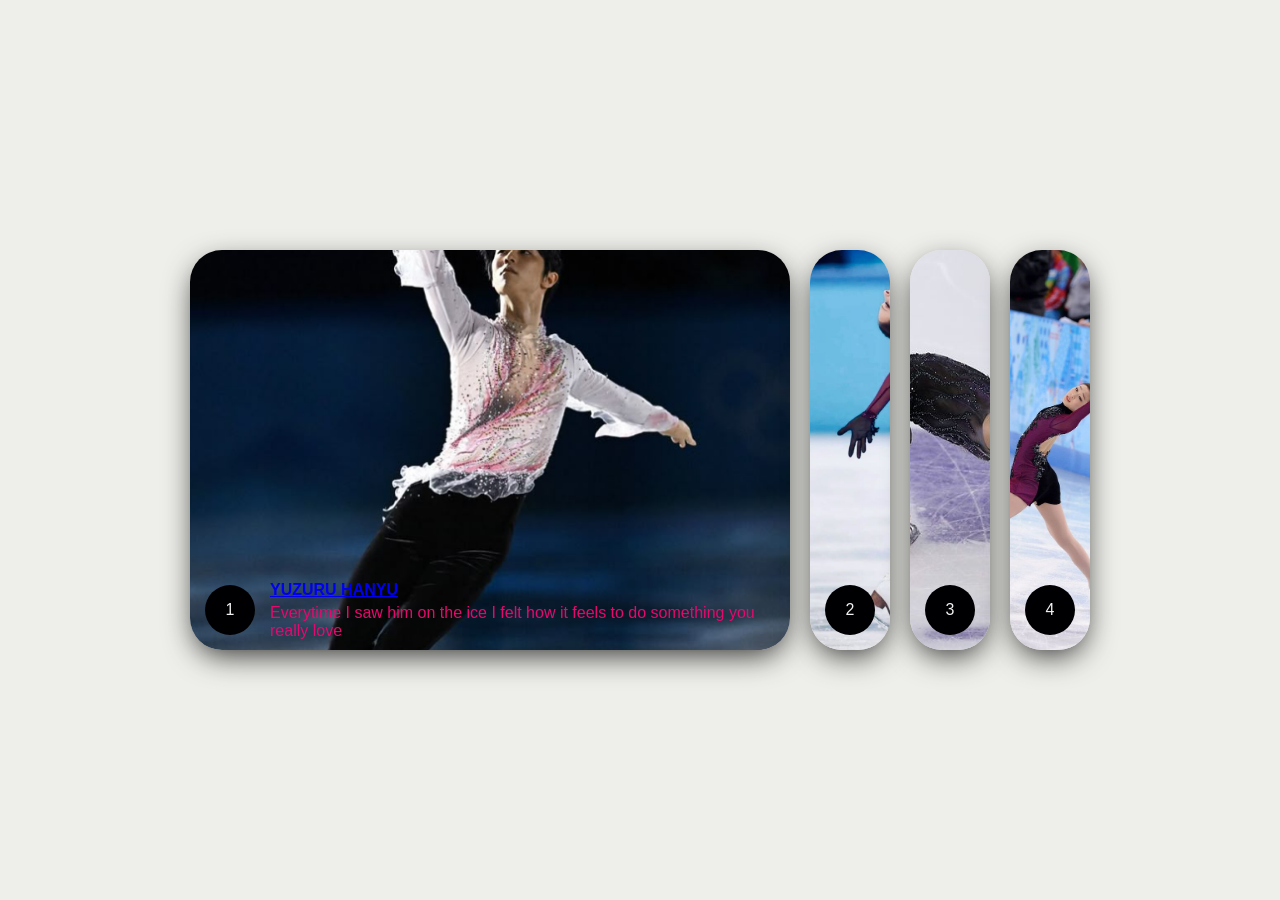
<file: index.html>
<!DOCTYPE html>
<html lang="en">
    <head>
        <meta charset="UTF-8">
        <meta name="viewport" content="width=device-width, initial-scale=1.0">
        <link rel="stylesheet" href="style.css">
        <title>ICE SKATING : the inspiration </title>
    </head>
    <body>
        <div class="wrapper">
            <div class="container">
                <input type="radio" name="slide" id="c1" checked>
                <label for="c1" class="card">
                    <div class="row">
                        <div class="icon">1</div>
                        <div class="description">
                            <h4><a href="yuzuru.html">Yuzuru Hanyu</a></h4>
                            <p>Everytime I saw him on the ice 
                                I felt how it feels to do something you really love 
                            </p>
                        </div>
                    </div>
                </label>
                <input type="radio" name="slide" id="c2" >
                <label for="c2" class="card">
                    <div class="row">
                        <div class="icon">2</div>
                        <div class="description">
                            <h4><a href="anna.html">Anna Stanislavovna Shcherbakova</a></h4>
                            <p>She taught me to give my best self everytime 
                                specially when everyone is doubting
                            </p>
                        </div>
                    </div>
                </label>
                <input type="radio" name="slide" id="c3">
                <label for="c3" class="card">
                    <div class="row">
                        <div class="icon">3</div>
                        <div class="description">
                            <h4><a href="alexandra.html">Alexandra Trusova</a></h4>
                            <p>Her competitive mindset helped me to
                                win in so many situation , I couldn't even count
                            </p>
                        </div>
                    </div>
                </label>
                <input type="radio" name="slide" id="c4">
                <label for="c4" class="card">
                    <div class="row">
                        <div class="icon">4</div>
                        <div class="description">
                            <h4><a href="yuna.html">Yuna Kim</a></h4>
                            <p>I learnt most important thing of my life from her
                                that is sometimes you have keep improving to win the medal
                            </p>
                        </div>
                    </div>
                </label>
            </div>
        </div>
    </body>
</html>
</file>
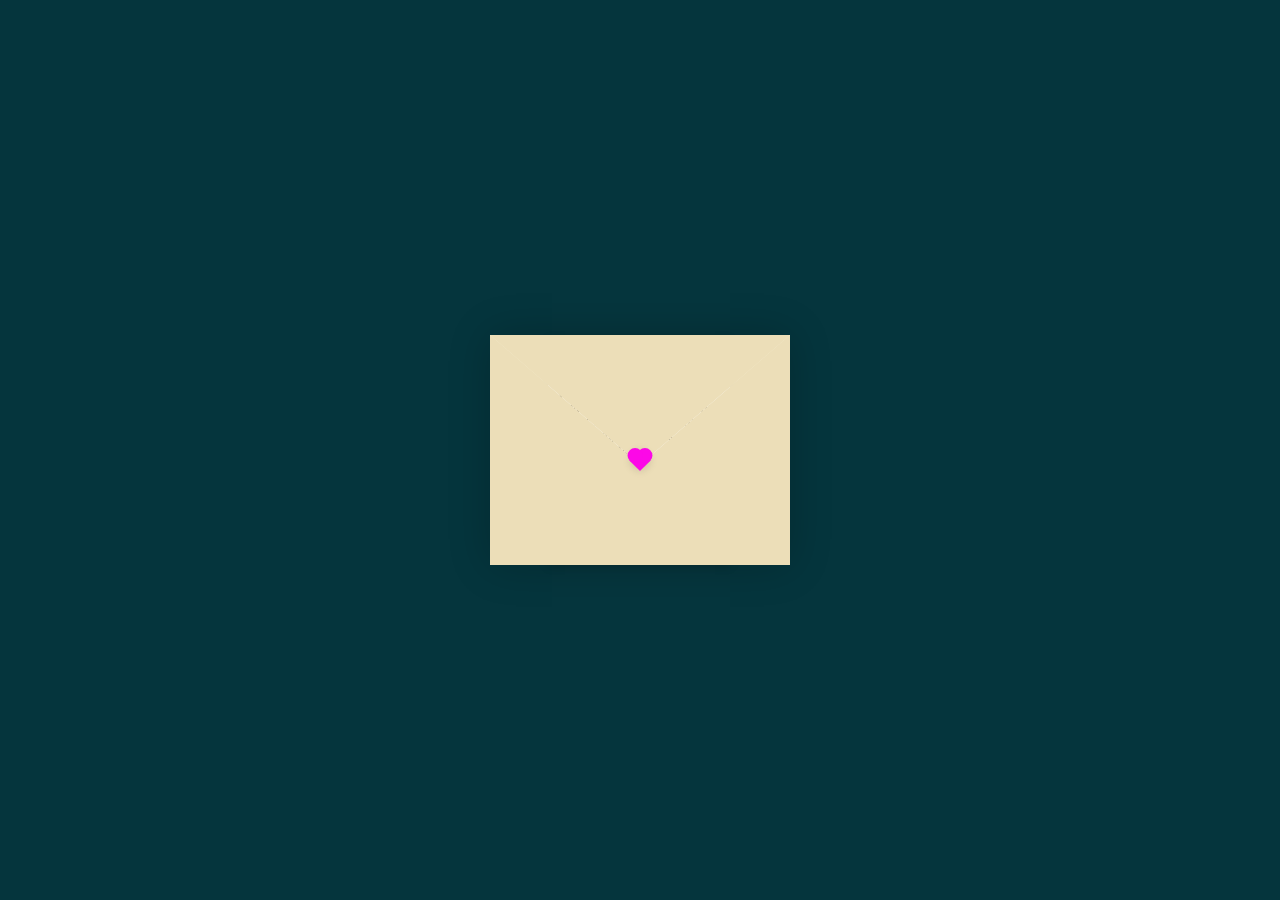
<file: alexandra.html>
<!DOCTYPE html>
<html lang="en">
    <head>
        <meta charset="UTF-8">
        <meta http-equiv="X-UA-Compatible" content="IE-edge">
        <meta name="viewpoint" content="width=device-width, initial-scale=1.0">
        <title>E-Card about Alexandra Trusova </title>
        <link rel="stylesheet" href="./alexandra.css">
    </head>
    <body>
        <div class="container">
            <div class="envelope-wrapper">
                <div class="envelope">
                    <div class="letter">
                        <div class="text">
                            <strong>Alexandra Trusova</strong>
                            <p>Watching Alexandra push limits on the ice, I learned that fear is no match for courage.
                              Every jump she lands, every record she breaks, reminds me that dreams are worth chasing no matter the risk.
Alexandra showed me that daring to try is already winning.
                            </p>
                        </div>
                    </div>
                </div>
                <div class="heart"></div>
            </div>
        </div>
        <script>
            const envelope = document.querySelector('.envelope-wrapper');
            envelope.addEventListener('click',() => {
                envelope.classList.toggle('flap');
            });
        </script>
    </body>
</html>
</file>
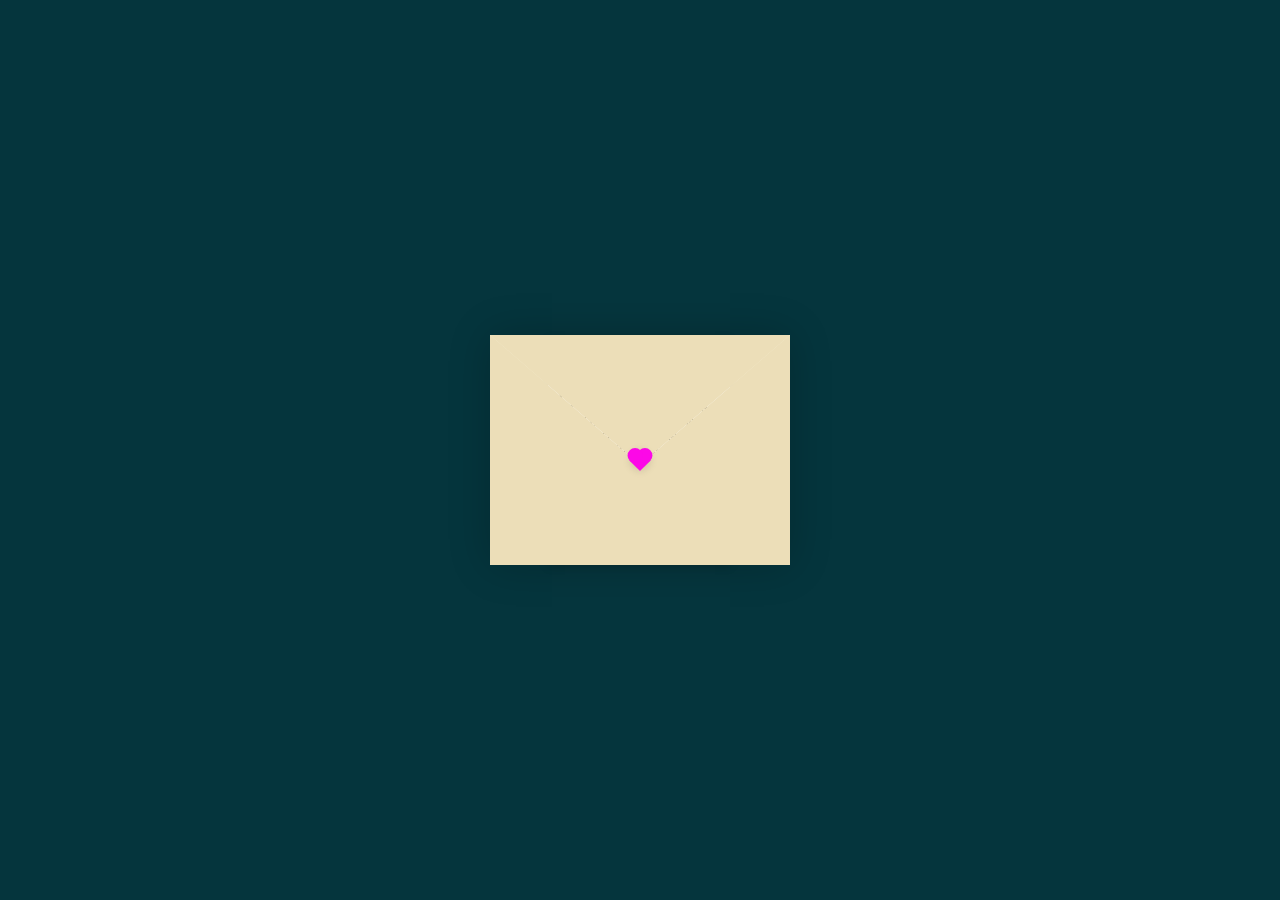
<file: anna.html>
<!DOCTYPE html>
<html lang="en">
    <head>
        <meta charset="UTF-8">
        <meta http-equiv="X-UA-Compatible" content="IE-edge">
        <meta name="viewport" content="width=device-width, initial-scale=1.0">
        <title>E-Card about Anna Shcherbakova</title>
        <link rel="stylesheet" href="./anna.css">
    </head>
    <body>
        <div class="container">
            <div class="envelope-wrapper">
                <div class="envelope">
                    <div class="letter">
                        <div class="text">
                            <strong>Anna Shcherbakova</strong>
                            <p>Watching Anna glide on the ice, I felt that even when the world doubts you, your heart can still shine.
                               Anna taught me that giving your best, even when no one believes in you, is the real victory.
                               Every jump, every spin  Anna showed me that courage and dedication can make your dreams sparkle.
                            </p>
                        </div>
                    </div>
                </div>
                 <div class="heart"></div>
            </div>
        </div>
        <script>
            const envelope = document.querySelector('.envelope-wrapper');
            envelope.addEventListener('click',() => {
                envelope.classList.toggle('flap');
            });
        </script>
    </body>
</html>
</file>
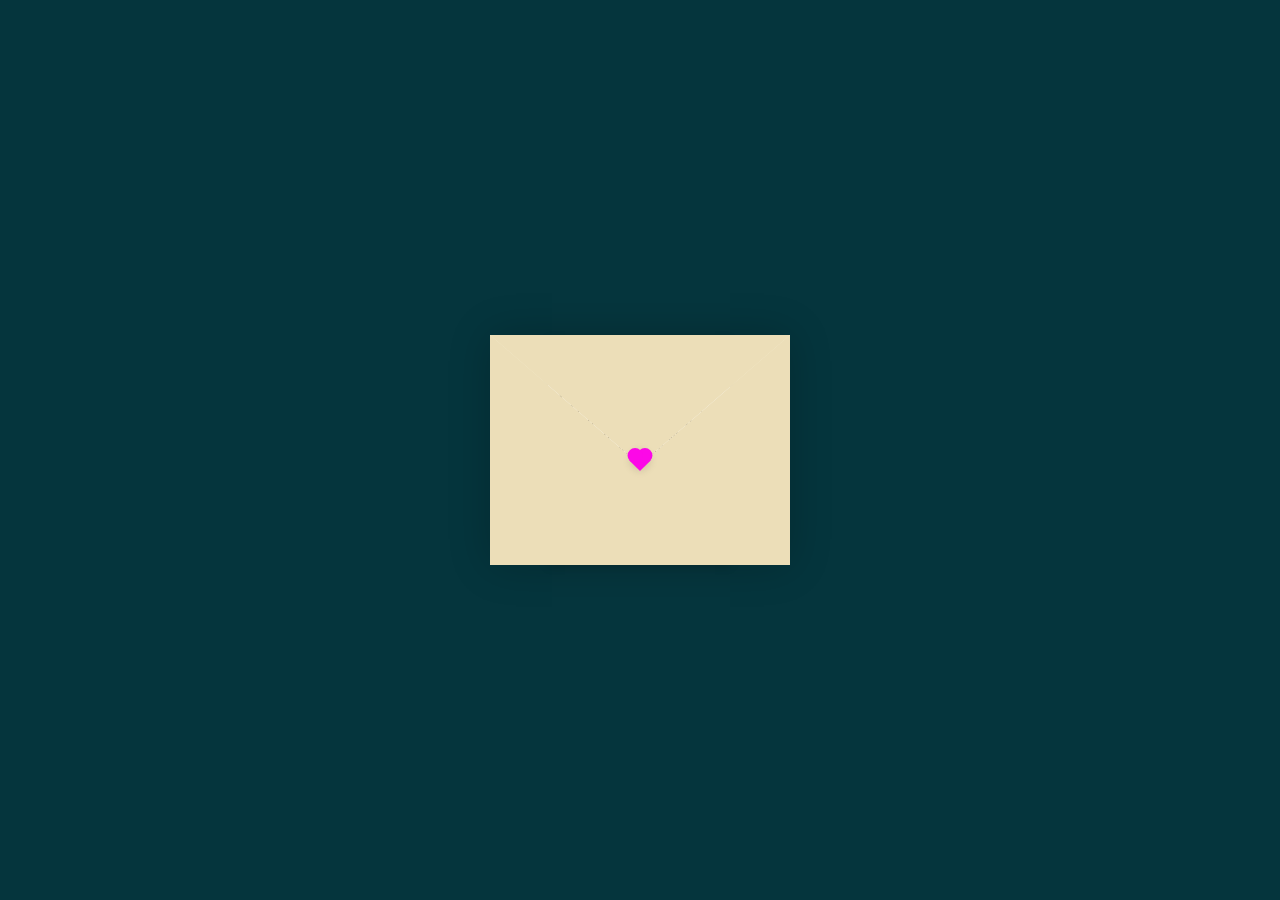
<file: yuna.html>
<!DOCTYPE html>
<html lang="en">
    <head>
        <meta charset="UTF-8">
        <meta http-equiv="X-UA-Compatible" content="IE-edge">
        <meta name="viewport" content="width=device-width, initial-scale=1.0">
        <title>E-Card for Yuna Kim</title>
        <link rel="stylesheet" href="./yuna.css">
    </head>
    <body>
        <div class="container">
            <div class="envelope-wrapper">
                <div class="envelope">
                    <div class="letter">
                        <div class="text">
                            <strong>Yuna Kim</strong>
                            <p>Watching Yuna glide on the ice felt like seeing poetry in motion.
She taught me that grace is not just in skill, but in the heart you put into everything you love.
Yuna showed me that passion makes the world pause and watch.
                            </p>
                        </div>
                    </div>
                </div>
                 <div class="heart"></div>
            </div>
        </div>
        <script>
            const envelope = document.querySelector('.envelope-wrapper');
            envelope.addEventListener('click',() => {
                envelope.classList.toggle('flap');
            });
        </script>
    </body>
</html>
</file>
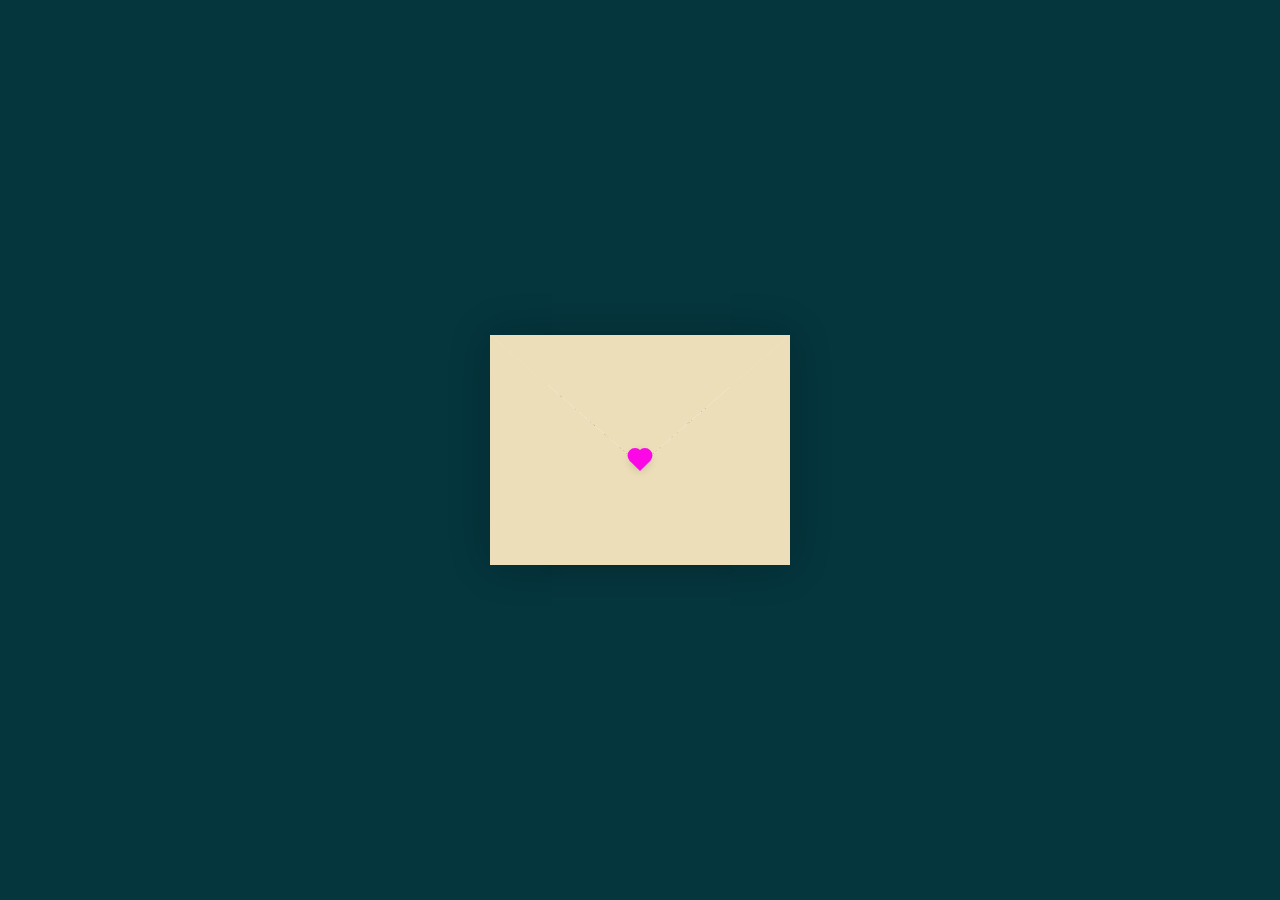
<file: yuzuru.html>
<!DOCTYPE html>
<html lang="en">
    <head>
        <meta charset="UTF-8">
        <meta http-equiv="X-UA-Compatible" content="IE-edge">
        <meta name="viewport" content="width=device-width, initial-scale=1.0">
        <title>E-Card for Yuzuru Hanyu</title>
        <link rel="stylesheet" href="./yuzuru.css">
    </head>
    <body>
        <div class="container">
            <div class="envelope-wrapper">
                <div class="envelope">
                    <div class="letter">
                        <div class="text">
                            <strong>Yuzuru Hanyu</strong>
                            <p>Watching Yuzuru Hanyu skate as a kid made me believe in dreams.  
                            I memorized every time he would be on TV, skipped cartoons just to see him glide as 5 years old . 
                            He showed me that when you love what you do, everyone can feel that love.
                            </p>
                        </div>
                    </div>
                </div>
                 <div class="heart"></div>
            </div>
        </div>
        <script>
            const envelope = document.querySelector('.envelope-wrapper');
            envelope.addEventListener('click',() => {
                envelope.classList.toggle('flap');
            });
        </script>
    </body>
</html>
</file>
<file: style.css>
*{
    box-sizing: border-box;
    margin: 0;
    padding: 0;
    font-family: Arial, Helvetica, sans-serif;
}
body {
    background-color: #eeeeea;
}

.wrapper {
    width: 100%;
    height: 100vh;
    display: flex;
    align-items: center;
    justify-content: center;
}

.container {
    height: 400px;
    display: flex;
    flex-wrap: nowrap;
    justify-content: start;
}

.card {
    width: 80px;
    border-radius: .75rem;
    background-size: cover;
    cursor: pointer;
    overflow: hidden;
    border-radius: 2rem;
    margin: 0 10px;
    display: flex;
    align-items: flex-end;
    transition: .6s cubic-bezier(.28,-0.03,0,.99);
    box-shadow: 0px 10px 30px -5px rgba(0,0,0,0.8);
}

.card > .row {
    color: rgb(234, 7, 188);
    display: flex;
    flex-wrap: nowrap;
}

.card > .row > .icon {
    background: rgb(0, 0, 3);
    color: rgb(241, 241, 241);
    border-radius: 50%;
    width: 50px;
    display: flex;
    justify-content: center;
    align-items: center;
    margin: 15px;
}

.card > .row > .description {
    display: flex;
    justify-content: center;
    flex-direction: column;
    overflow: hidden;
    height: 80px;
    width: 520px;
    opacity: 0;
    transform: translateY(30px);
    transition-delay: .3s;
    transition: all .3s ease;
}

.description p {
    color: #e6096d;
    padding-top: 5px;
}

.description h4 {
    text-transform: uppercase;
}

input {
    display: none;
}

input:checked +label {
    width: 600px;
}

input:checked + label .description {
    opacity: 1 !important;
    transform: translateY(0) !important;
}

.card[for="c1"] {
    background-image: url('./Yuzuru.PNG');
    background-position: center;
}
.card[for="c2"] {
    background-image: url('./Anna\ Shcherbakova.jpg');
}
.card[for="c3"] {
    background-image: url('./Alexandra\ Trusova\ .jpg');
    background-position: center;
    background-repeat: no-repeat;
}
.card[for="c4"] {
    background-image: url('./Yuna\ Kim.jpg');
    background-position: center;
    background-repeat: no-repeat;
}
</file>
<file: alexandra.css>
:root{
    --primary: #fff;
    --bg-color: rgb(5, 53, 61);
    --bg-envelope-color: #f5edd1;
    --envelope-tab: #ecdeb8;
    --envelope-cover: #ecdeb8;
    --shadow-color: rgba(0, 0, 0, 0.2);
    --txt-color: #444;
    --heart-color: rgb(252, 8, 231);
}

body{
    margin: 0;
    padding: 0;
    box-sizing: border-box;
    background: var(--bg-color);
    display: flex;
    align-items: center;
    justify-content: center;
}

.container {
    height: 100vh;
    display: grid;
    place-items: center;
}

.container > .envelope-wrapper{
    background: var(--bg-envelope-color);
    box-shadow: 0 0 40px var(--shadow-color);
}

.container > .envelope-wrapper > .envelope {
    position: relative;
    width: 300px;
    height: 230px;
}

.container > .envelope-wrapper > .envelope::before{
    content: '';
    position: absolute;
    z-index: 2;
    border-top: 130px solid var(--envelope-tab);
    border-right: 150px solid transparent;
    border-left: 150px solid transparent;
    top: 0;
    transform-origin: top;
    transition: all 0.5s ease-in-out 0.7s;
}

.container > .envelope-wrapper > .envelope::after{
    content: '';
    position: absolute;
    z-index: 2;
    border-top: 130px solid transparent;
    border-left: 150px solid var(--envelope-cover);
    border-right: 150px solid var(--envelope-cover);
    border-bottom: 100px solid var(--envelope-cover);
    bottom: 0;
}

.letter{
    position: absolute;
    right: 20%;
    bottom: 0;
    width: 54%;
    height: 80%;
    background: var(--primary);
    transition: all .5s ease-in-out;
    padding: 20px 10px;
    box-shadow: 0 0 10px var(--shadow-color);
    z-index: 1;
    
}

.letter > .text{
    font-family: 'Gill Sans', 'Gill Sans MT', 'Trebuchet MS', sans-serif;
    font-size:12px;
    color: var(--txt-color);
    text-align: left;
}

.heart{
    position: absolute;
    top: 50%;
    left: 50%;
    width: 15px;
    height: 15px;
    background: var(--heart-color);
    z-index: 4;
    transform: translate(-50%, 20%) rotate(45deg);
    transition: transform 0.5s ease-in-out 1s;
    box-shadow: 0 0 10px var(--shadow-color);
    cursor: pointer;
}

.heart::before,
.heart::after{
    content: '';
    position: absolute;
    width: 15px;
    height: 15px;
    background: var(--heart-color);
    border-radius: 50%;
}

.heart::before{
    top: -7.5px;
}

.heart::after{
    right: 7.5px;
}

.flap > .envelope::before{
    transform: rotateX(180deg);
    z-index: 3;
}

.flap > .envelope .letter{
    bottom: 100px;
    transform: scale(1.5);
    transition-delay: 1s;
    z-index: 5;

}

.flap > .heart{
    transform: rotate(90deg);
    transition-delay: 0.4s;
}
</file>
<file: anna.css>
:root{
    --primary: #fff;
    --bg-color: rgb(5, 53, 61);
    --bg-envelope-color: #f5edd1;
    --envelope-tab: #ecdeb8;
    --envelope-cover: #ecdeb8;
    --shadow-color: rgba(0, 0, 0, 0.2);
    --txt-color: #444;
    --heart-color: rgb(252, 8, 231);
}

body{
    margin: 0;
    padding: 0;
    box-sizing: border-box;
    background: var(--bg-color);
    display: flex;
    align-items: center;
    justify-content: center;
}

.container {
    height: 100vh;
    display: grid;
    place-items: center;
}

.container > .envelope-wrapper{
    background: var(--bg-envelope-color);
    box-shadow: 0 0 40px var(--shadow-color);
}

.container > .envelope-wrapper > .envelope {
    position: relative;
    width: 300px;
    height: 230px;
}

.container > .envelope-wrapper > .envelope::before{
    content: '';
    position: absolute;
    z-index: 2;
    border-top: 130px solid var(--envelope-tab);
    border-right: 150px solid transparent;
    border-left: 150px solid transparent;
    top: 0;
    transform-origin: top;
    transition: all 0.5s ease-in-out 0.7s;
}

.container > .envelope-wrapper > .envelope::after{
    content: '';
    position: absolute;
    z-index: 2;
    border-top: 130px solid transparent;
    border-left: 150px solid var(--envelope-cover);
    border-right: 150px solid var(--envelope-cover);
    border-bottom: 100px solid var(--envelope-cover);
    bottom: 0;
}

.letter{
    position: absolute;
    right: 20%;
    bottom: 0;
    width: 54%;
    height: 80%;
    background: var(--primary);
    transition: all .5s ease-in-out;
    padding: 20px 10px;
    box-shadow: 0 0 10px var(--shadow-color);
    z-index: 1;
    
}

.letter > .text{
    font-family: 'Gill Sans', 'Gill Sans MT', 'Trebuchet MS', sans-serif;
    font-size:12px;
    color: var(--txt-color);
    text-align: left;
}

.heart{
    position: absolute;
    top: 50%;
    left: 50%;
    width: 15px;
    height: 15px;
    background: var(--heart-color);
    z-index: 4;
    transform: translate(-50%, 20%) rotate(45deg);
    transition: transform 0.5s ease-in-out 1s;
    box-shadow: 0 0 10px var(--shadow-color);
    cursor: pointer;
}

.heart::before,
.heart::after{
    content: '';
    position: absolute;
    width: 15px;
    height: 15px;
    background: var(--heart-color);
    border-radius: 50%;
}

.heart::before{
    top: -7.5px;
}

.heart::after{
    right: 7.5px;
}

.flap > .envelope::before{
    transform: rotateX(180deg);
    z-index: 3;
}

.flap > .envelope .letter{
    bottom: 100px;
    transform: scale(1.5);
    transition-delay: 1s;
    z-index: 5;

}

.flap > .heart{
    transform: rotate(90deg);
    transition-delay: 0.4s;
}
</file>
<file: yuna.css>
:root{
    --primary: #fff;
    --bg-color: rgb(5, 53, 61);
    --bg-envelope-color: #f5edd1;
    --envelope-tab: #ecdeb8;
    --envelope-cover: #ecdeb8;
    --shadow-color: rgba(0, 0, 0, 0.2);
    --txt-color: #444;
    --heart-color: rgb(252, 8, 231);
}

body{
    margin: 0;
    padding: 0;
    box-sizing: border-box;
    background: var(--bg-color);
    display: flex;
    align-items: center;
    justify-content: center;
}

.container {
    height: 100vh;
    display: grid;
    place-items: center;
}

.container > .envelope-wrapper{
    background: var(--bg-envelope-color);
    box-shadow: 0 0 40px var(--shadow-color);
}

.container > .envelope-wrapper > .envelope {
    position: relative;
    width: 300px;
    height: 230px;
}

.container > .envelope-wrapper > .envelope::before{
    content: '';
    position: absolute;
    z-index: 2;
    border-top: 130px solid var(--envelope-tab);
    border-right: 150px solid transparent;
    border-left: 150px solid transparent;
    top: 0;
    transform-origin: top;
    transition: all 0.5s ease-in-out 0.7s;
}

.container > .envelope-wrapper > .envelope::after{
    content: '';
    position: absolute;
    z-index: 2;
    border-top: 130px solid transparent;
    border-left: 150px solid var(--envelope-cover);
    border-right: 150px solid var(--envelope-cover);
    border-bottom: 100px solid var(--envelope-cover);
    bottom: 0;
}

.letter{
    position: absolute;
    right: 20%;
    bottom: 0;
    width: 54%;
    height: 80%;
    background: var(--primary);
    transition: all .5s ease-in-out;
    padding: 20px 10px;
    box-shadow: 0 0 10px var(--shadow-color);
    z-index: 1;
    
}

.letter > .text{
    font-family: 'Gill Sans', 'Gill Sans MT', 'Trebuchet MS', sans-serif;
    font-size:12px;
    color: var(--txt-color);
    text-align: left;
}

.heart{
    position: absolute;
    top: 50%;
    left: 50%;
    width: 15px;
    height: 15px;
    background: var(--heart-color);
    z-index: 4;
    transform: translate(-50%, 20%) rotate(45deg);
    transition: transform 0.5s ease-in-out 1s;
    box-shadow: 0 0 10px var(--shadow-color);
    cursor: pointer;
}

.heart::before,
.heart::after{
    content: '';
    position: absolute;
    width: 15px;
    height: 15px;
    background: var(--heart-color);
    border-radius: 50%;
}

.heart::before{
    top: -7.5px;
}

.heart::after{
    right: 7.5px;
}

.flap > .envelope::before{
    transform: rotateX(180deg);
    z-index: 3;
}

.flap > .envelope .letter{
    bottom: 100px;
    transform: scale(1.5);
    transition-delay: 1s;
    z-index: 5;

}

.flap > .heart{
    transform: rotate(90deg);
    transition-delay: 0.4s;
}
</file>
<file: yuzuru.css>
:root{
    --primary: #fff;
    --bg-color: rgb(5, 53, 61);
    --bg-envelope-color: #f5edd1;
    --envelope-tab: #ecdeb8;
    --envelope-cover: #ecdeb8;
    --shadow-color: rgba(0, 0, 0, 0.2);
    --txt-color: #444;
    --heart-color: rgb(252, 8, 231);
}

body{
    margin: 0;
    padding: 0;
    box-sizing: border-box;
    background: var(--bg-color);
    display: flex;
    align-items: center;
    justify-content: center;
}

.container {
    height: 100vh;
    display: grid;
    place-items: center;
}

.container > .envelope-wrapper{
    background: var(--bg-envelope-color);
    box-shadow: 0 0 40px var(--shadow-color);
}

.container > .envelope-wrapper > .envelope {
    position: relative;
    width: 300px;
    height: 230px;
}

.container > .envelope-wrapper > .envelope::before{
    content: '';
    position: absolute;
    z-index: 2;
    border-top: 130px solid var(--envelope-tab);
    border-right: 150px solid transparent;
    border-left: 150px solid transparent;
    top: 0;
    transform-origin: top;
    transition: all 0.5s ease-in-out 0.7s;
}

.container > .envelope-wrapper > .envelope::after{
    content: '';
    position: absolute;
    z-index: 2;
    border-top: 130px solid transparent;
    border-left: 150px solid var(--envelope-cover);
    border-right: 150px solid var(--envelope-cover);
    border-bottom: 100px solid var(--envelope-cover);
    bottom: 0;
}

.letter{
    position: absolute;
    right: 20%;
    bottom: 0;
    width: 54%;
    height: 80%;
    background: var(--primary);
    transition: all .5s ease-in-out;
    padding: 20px 10px;
    box-shadow: 0 0 10px var(--shadow-color);
    z-index: 1;
    
}

.letter > .text{
    font-family: 'Gill Sans', 'Gill Sans MT', 'Trebuchet MS', sans-serif;
    font-size:12px;
    color: var(--txt-color);
    text-align: left;
}

.heart{
    position: absolute;
    top: 50%;
    left: 50%;
    width: 15px;
    height: 15px;
    background: var(--heart-color);
    z-index: 4;
    transform: translate(-50%, 20%) rotate(45deg);
    transition: transform 0.5s ease-in-out 1s;
    box-shadow: 0 0 10px var(--shadow-color);
    cursor: pointer;
}

.heart::before,
.heart::after{
    content: '';
    position: absolute;
    width: 15px;
    height: 15px;
    background: var(--heart-color);
    border-radius: 50%;
}

.heart::before{
    top: -7.5px;
}

.heart::after{
    right: 7.5px;
}

.flap > .envelope::before{
    transform: rotateX(180deg);
    z-index: 3;
}

.flap > .envelope .letter{
    bottom: 100px;
    transform: scale(1.5);
    transition-delay: 1s;
    z-index: 5;

}

.flap > .heart{
    transform: rotate(90deg);
    transition-delay: 0.4s;
}
</file>
